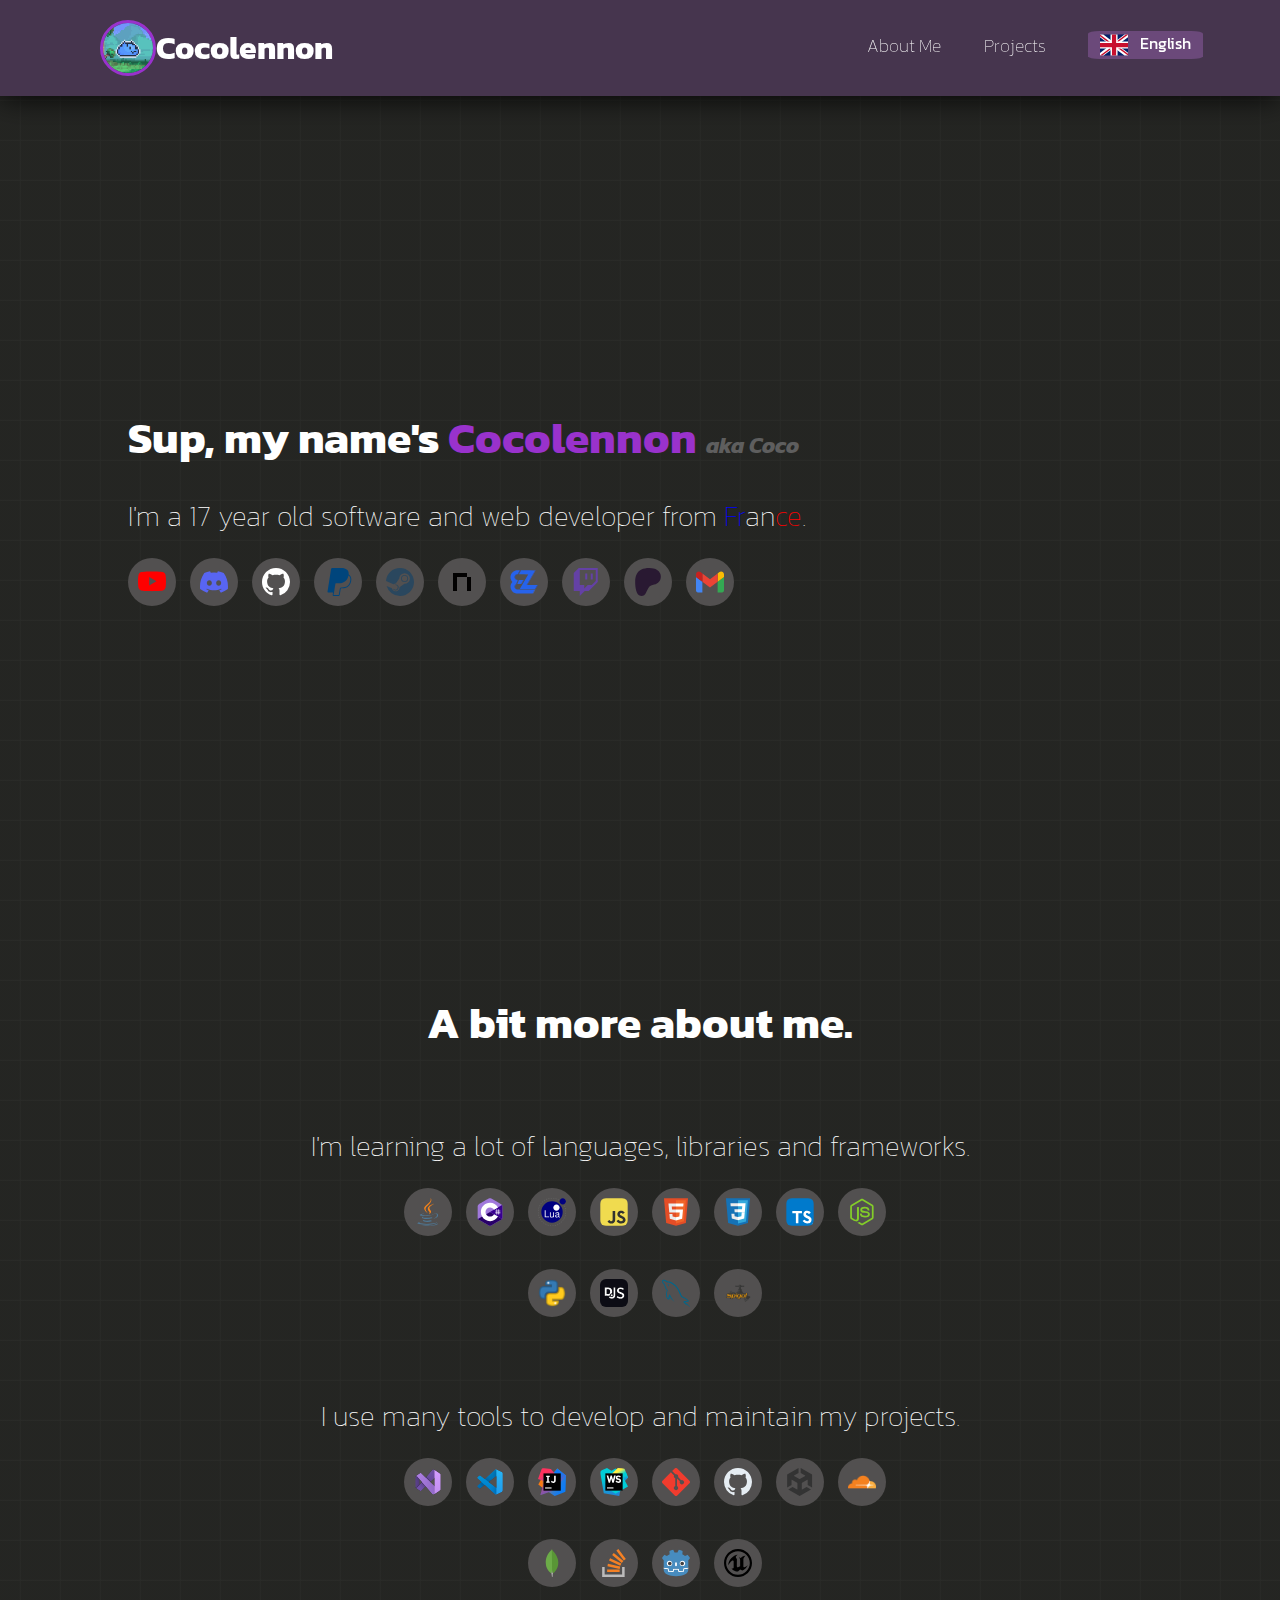
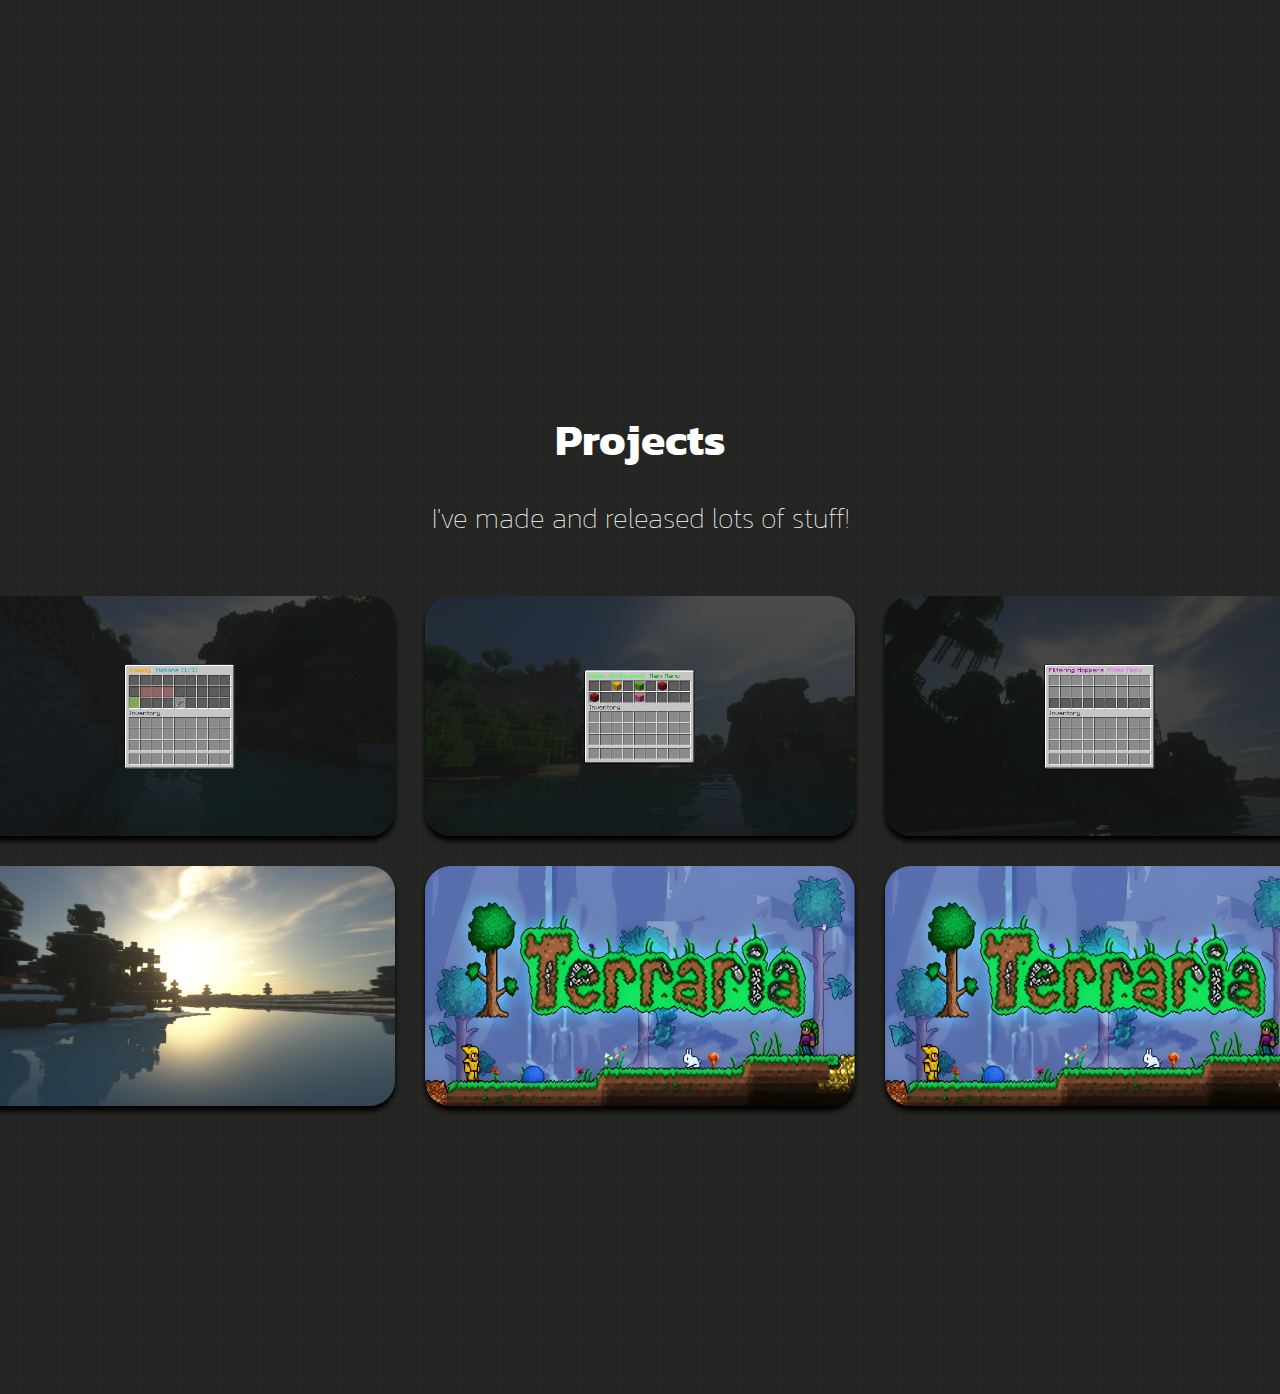
<file: index.html>
<!DOCTYPE html>
<html lang="en">
    <head>
        <meta charset="utf-8">
        <meta http-equiv="X-UA-Compatible" content="IE=edge">
        <title id="ltitle">Cocolennon's Dev Stuff</title>
        <link rel="icon" type="image/x-icon" href="favicon.png">
        <meta name="keywords" content="cocolennon, dev, french, developer, gamedev, webdev, coco, lennon"/>
        <meta name="description" content="I'm a 17 year old software and web developer from France.">
        <meta name="viewport" content="width=device-width, initial-scale=1">
        <meta content="#A020F0" data-react-helmet="true" name="theme-color">
        <meta content="https://www.cocolennon.xyz/favicon.png" property="og:image" />
        <link rel="stylesheet" href="styles.css">
        <script src="https://ajax.googleapis.com/ajax/libs/jquery/3.2.1/jquery.min.js"></script>
    </head>
    <body>
        <header class="header">
            <a href="#" class="logobar">
                <div class="discordpfp">
                    <img class="pfp" draggable="false" alt="Discord Avatar" src="images/host/Icon.gif">
                </div>
                <div class="logo">Cocolennon</div>
            </a>
            <nav class="navbar">
                <a href="#about-me" class="navbara" id="abme">About Me</a>
                <a href="#projects" class="navbara" id="nprojects">Projects</a> <!--hmm yes-->
                <!--
                <a href="#">Contact</a>-->
                <span class="lang-dropdown">
                    <div class="ld-bg">
                        <img class="ld-flag button-icon" draggable="false" alt="Current Language Flag" src="images/svgs/flags/en.svg" id="flg">
                        <p style="margin-left:1vw;" id="flgt">English</p>
                    </div>
                    <div class="lang-options">
                      <a href="#" class="lang-option" onclick="setLang('en')">
                        <img class="ld-flag button-icon" draggable="false" alt="English Flag" src="images/svgs/flags/en.svg">
                        <p style="margin-left:1vw;">English</p>
                      </a>
                      <a href="#" class="lang-option" onclick="setLang('fr')">
                        <img class="ld-flag button-icon" draggable="false" alt="French Flag" src="images/svgs/flags/fr.svg">
                        <p style="margin-left:1vw;">Français</p>
                      </a>
                      <a href="#" class="lang-option" onclick="setLang('es')">
                        <img class="ld-flag button-icon" draggable="false" alt="Spanish Flag" src="images/svgs/flags/es.svg">
                        <p style="margin-left:1vw;">Español</p>
                      </a>
                    </div>
                </span>
            </nav>
        </header>
        <h1 class="name">
            <span id="lname">Sup, my name's </span>
            <span style="color:darkorchid" id="lcoco">Cocolennon</span>
            <span class="aka" id="laka"> aka Coco</span>
        </h1>
        <h1 class="desc">
            <span id="lshort">I'm a 17 year old software and web developer from </span>
            <span style="color:blue" id="lfr">Fr</span><span id="lan">an</span><span style="color:red" id="lce">ce</span>.
        </h1>
        <div class="socials">
            <a href="https://www.youtube.com/@cocolennon_" target="_blank" draggable="false" class="button">
                <img class="button-icon" draggable="false" alt="YouTube" src="images/svgs/socials/youtube.svg">
            </a>
            <a href="https://discord.gg/yqG4u2JnrV" target="_blank" draggable="false" class="button">
                <img class="button-icon" draggable="false" alt="Discord" src="images/svgs/socials/discord.svg">
            </a>
            <a href="https://github.com/Cocolennon" target="_blank" draggable="false" class="button">
                <img class="button-icon" draggable="false" alt="GitHub" src="images/svgs/socials/github.svg">
            </a>
            <a href="https://paypal.me/Cocolennon" target="_blank" draggable="false" class="button">
                <img class="button-icon" draggable="false" alt="PayPal" src="images/svgs/socials/paypal.svg">
            </a>
            <a href="https://steamcommunity.com/id/Cocolennon" target="_blank" draggable="false" class="button">
                <img class="button-icon" draggable="false" alt="Steam" src="images/svgs/socials/steam.svg">
            </a>
            <a href="https://namemc.com/profile/CCocolennon.1" target="_blank" draggable="false" class="button">
                <img class="button-icon" draggable="false" alt="NameMC" src="images/svgs/socials/namemc.svg">
            </a>
            <a href="https://e-z.bio/cocolennon" target="_blank" draggable="false" class="button">
                <img class="button-icon" draggable="false" alt="E-Z Bio" src="images/svgs/socials/ezhost.svg">
            </a>
            <a href="https://www.twitch.tv/cocolennon_" target="_blank" draggable="false" class="button">
                <img class="button-icon" draggable="false" alt="Twitch" src="images/svgs/socials/twitch.svg">
            </a>
            <a href="https://www.patreon.com/Cocolennon" target="_blank" draggable="false" class="button">
                <img class="button-icon" draggable="false" alt="Patreon" src="images/svgs/socials/patreon.svg">
            </a>
            <a href="mailto:contact@cocolennon.xyz" target="_blank" draggable="false" class="button">
                <img class="button-icon" draggable="false" alt="GMail" src="images/svgs/socials/gmail.svg">
            </a>
        </div>
        <div class="about">
            <h1 id="about-me">A bit more about me.</h1>
            <h2 id="devlang">I'm learning a lot of languages, libraries and frameworks.</h2>
            <div class="langs">
                <a href="https://www.java.com" target="_blank" draggable="false" class="button">
                    <img class="button-icon" draggable="false" alt="Java" src="images/svgs/dev/lang/java.svg">
                </a>
                <a href="https://learn.microsoft.com/en-us/dotnet/csharp" target="_blank" draggable="false" class="button">
                    <img class="button-icon" draggable="false" alt="C#" src="images/svgs/dev/lang/csharp.svg">
                </a>
                <a href="https://www.lua.org" target="_blank" draggable="false" class="button">
                    <img class="button-icon" draggable="false" alt="Lua" src="images/svgs/dev/lang/lua.svg">
                </a>
                <a href="https://www.javascript.com" target="_blank" draggable="false" class="button">
                    <img class="button-icon rounded-corners" draggable="false" alt="JavaScript" src="images/svgs/dev/lang/javascript.svg">
                </a>
                <a href="https://html.com" target="_blank" draggable="false" class="button">
                    <img class="button-icon" draggable="false" alt="HTML5" src="images/svgs/dev/lang/html.svg">
                </a>
                <a href="https://www.css3.com" target="_blank" draggable="false" class="button">
                    <img class="button-icon" draggable="false" alt="CSS3" src="images/svgs/dev/lang/css.svg">
                </a>
                <a href="https://www.typescriptlang.org" target="_blank" draggable="false" class="button">
                    <img class="button-icon rounded-corners" draggable="false" alt="TypeScript" src="images/svgs/dev/lang/typescript.svg">
                </a>
                <a href="https://nodejs.org" target="_blank" draggable="false" class="button">
                    <img class="button-icon" draggable="false" alt="Node.JS" src="images/svgs/dev/lang/nodejs.svg">
                </a>
            </div>
            <div class = "langs-2">
                <a href="https://www.python.org" target="_blank" draggable="false" class="button">
                    <img class="button-icon" draggable="false" alt="Python" src="images/svgs/dev/lang/python.png">
                </a>
                <a href="https://discord.js.org" target="_blank" draggable="false" class="button">
                    <img class="button-icon rounded-corners" draggable="false" alt="Discord.JS" src="images/svgs/dev/lang/discordjs.svg">
                </a>
                <a href="https://www.mysql.com" target="_blank" draggable="false" class="button">
                    <img class="button-icon" draggable="false" alt="MySQL" src="images/svgs/dev/lang/mysql.svg">
                </a>
                <a href="https://www.spigotmc.org" target="_blank" draggable="false" class="button">
                    <img class="button-icon" draggable="false" alt="Spigot" src="images/svgs/dev/lang/spigot.png">
                </a>
            </div>
            <h2 id="tools">I use many tools to develop and maintain my projects.</h2>
            <div class="tools">
                <a href="https://visualstudio.microsoft.com" target="_blank" draggable="false" class="button">
                    <img class="button-icon" draggable="false" alt="Visual Studio 2022" src="images/svgs/dev/tools/VS2022.svg">
                </a>
                <a href="https://visualstudio.microsoft.com" target="_blank" draggable="false" class="button">
                    <img class="button-icon" draggable="false" alt="Visual Studio Code" src="images/svgs/dev/tools/VSC.svg">
                </a>
                <a href="https://www.jetbrains.com/idea/" target="_blank" draggable="false" class="button">
                    <img class="button-icon rounded-corners" draggable="false" alt="IntellIJ IDEA" src="images/svgs/dev/tools/intellij.svg">
                </a>
                <a href="https://www.jetbrains.com/webstorm/" target="_blank" draggable="false" class="button">
                    <img class="button-icon rounded-corners" draggable="false" alt="WebStorm" src="images/svgs/dev/tools/webstorm.svg">
                </a>
                <a href="https://git-scm.com" target="_blank" draggable="false" class="button">
                    <img class="button-icon" draggable="false" alt="Git" src="images/svgs/dev/tools/git.svg">
                </a>
                <a href="https://github.com" target="_blank" draggable="false" class="button">
                    <img class="button-icon" draggable="false" alt="GitHub" src="images/svgs/dev/tools/github.svg">
                </a>
                <a href="https://unity.com" target="_blank" draggable="false" class="button">
                    <img class="button-icon" draggable="false" alt="Unity" src="images/svgs/dev/tools/unity.svg">
                </a>
                <a href="https://www.cloudflare.com" target="_blank" draggable="false" class="button">
                    <img class="button-icon" draggable="false" alt="Cloudflare" src="images/svgs/dev/tools/cloudflare.png">
                </a>
            </div>
            <div class="tools2">
                <a href="https://www.mongodb.com" target="_blank" draggable="false" class="button">
                    <img class="button-icon" draggable="false" alt="MongoDB" src="images/svgs/dev/tools/mongodb.svg">
                </a>
                <a href="https://stackoverflow.com" target="_blank" draggable="false" class="button">
                    <img class="button-icon" draggable="false" alt="StackOverflow" src="images/svgs/dev/tools/stackoverflow.svg">
                </a>
                <a href="https://godotengine.org" target="_blank" draggable="false" class="button">
                    <img class="button-icon" draggable="false" alt="Godot Engine" src="images/svgs/dev/tools/godotengine.svg">
                </a>
                <a href="https://www.unrealengine.com/" target="_blank" draggable="false" class="button">
                    <img class="button-icon" draggable="false" alt="Unreal Engine" src="images/svgs/dev/tools/unrealengine.svg">
                </a>
            </div>
        </div>
        <div class="projects">
            <h1 id="projects">Projects</h1>
            <h2 id="projs">I've made and released lots of stuff!</h2>
            <div class="holderp">
                <a class="projholder" href="https://www.spigotmc.org/resources/towny-spawn-menu.105225/" target="_blank">
                    <img src="images/projects/townyspawnmenu.png" class="projimg">
                    <div class="projinfo">
                        <h2 class="projtitle">Towny Spawn Menu</h2>
                        <p class="projdesc">Towny Spawn Menu is a Towny addon which adds a simple and cool menu to browse through all your server's nations and towns in a breeze. Guess what, you can teleport to them by clicking too!</p>
                    </div>
                </a>
                <a class="projholder" href="https://www.spigotmc.org/resources/animated-nicknames-now-supports-velocity.111356/" target="_blank">
                    <img src="images/projects/animatednicknames.png" class="projimg">
                    <div class="projinfo">
                        <h2 class="projtitle">Animated Nicknames</h2>
                        <p class="projdesc">Animated Nicknames is a plugin which adds style to your in-game name by adding nice animations both in the player list (tab).</p>
                    </div>
                </a>
                <a class="projholder" href="https://www.spigotmc.org/resources/filtering-hoppers.111606/" target="_blank">
                    <img src="images/projects/filteringhoppers.png" class="projimg">
                    <div class="projinfo">
                        <h2 class="projtitle">Filtering Hoppers</h2>
                        <p class="projdesc">Filtering Hoppers is a free and open source alternative to the many other hopper utility plugins already out there.</p>
                    </div>
                </a>
                <a class="projholder" href="https://www.spigotmc.org/resources/stats-editor.111167/" target="_blank">
                    <img src="images/projects/statseditor.png" class="projimg">
                    <div class="projinfo">
                        <h2 class="projtitle">Stats Editor</h2>
                        <p class="projdesc">Stats Editor allows you to edit in-game statistics which affect many different things like how many phantoms spawn above you at night, or how often.</p>
                    </div>
                </a>
                <a class="projholder" href="https://steamcommunity.com/sharedfiles/filedetails/?id=2966042562" target="_blank">
                    <img src="images/projects/terraria.png" class="projimg">
                    <div class="projinfo">
                        <h2 class="projtitle">No More Bats</h2>
                        <p class="projdesc">No More Bats prevents every type of bats from spawning into your world. Have fun exploring and mining without being attacked by those pesky flying rats every 5 seconds!</p>
                    </div>
                </a>
                <a class="projholder" href="https://steamcommunity.com/sharedfiles/filedetails/?id=2966702670" target="_blank">
                    <img src="images/projects/terraria.png" class="projimg">
                    <div class="projinfo">
                        <h2 class="projtitle">No More Worms</h2>
                        <p class="projdesc">No More Worms prevents every type of worms from spawning into your world. Have fun exploring and mining without being attacked by those annoying digging rats every 5 seconds!</p>
                    </div>
                </a>
            </div>
        </div>
        <div class="e">eaea</div> <!--This is here to push the elements up, letting a gap between the page's footer and the first element above it-->
        <script src="script.js"></script>
    </body>
</html>
</file>
<file: styles.css>
@import url('https://fonts.googleapis.com/css2?family=Kanit:wght@500&display=swap');

* {
    margin: 0;
    padding: 0;
    font-family: 'Kanit', sans-serif;
    text-decoration: none;
    -webkit-user-select: none;
    -ms-user-select: none;
    user-select: none;
}

::-webkit-scrollbar {
    width: 10px;
}

::-webkit-scrollbar-track {
    background: rgb(84, 32, 110);
}

::-webkit-scrollbar-thumb {
    background: #9000ff;
}

::-webkit-scrollbar-thumb:hover {
    background: #a600ff;
}

html {
    min-height: 100vh;
}

body {
    background-image: linear-gradient(rgba(36,37,34,0.9),rgba(36,37,34,0.9)), url('images/grid.png');
}

.header {
    position: fixed;
    top: 0;
    left: 0;
    width: 100%;
    padding: 20px 100px;
    background:#46354e;
    display: inline-flex;
    justify-content: space-between;
    align-items: center;
    box-sizing: border-box;
    z-index: 100;
    box-shadow: 0px 0px 30px;
}

.logo {
    font-size: 32px;
    color: #fff;
    text-decoration: none;
    font-weight: bolder;
}

.logobar {
    display: flex;
    justify-content: space-between;
    align-items: center;
    flex: 0.28;
}

.navbara {
    position: relative;
    font-size: 18px;
    color: #fff;
    font-weight: lighter;
    text-decoration: none;
    margin-left: 3vw;
    transition: .3s;
}

.navbara:hover {
    color: darkorchid;
}

.navbara::before {
    content: '';
    position: absolute;
    top: 100%;
    left: 50%;
    width: 0;
    height: 2px;
    background: #fff;
    transition: .3s;
}

.navbara:hover::before {
    width: 100%;
    left: 0;
    background: darkorchid;
}

.placeholder {
    display: none;
}

.ld-bg {
    position: relative;
    display: inline-flex;
    background-color: #6b497a;
    width: 125%;
    border-radius: 10%;
    transition: .3s;
}

.ld-flag {
    margin-left: 10%;
}

.ld-bg p {
    color: white;
}

.ld-bg:hover {
    background-color: darkorchid;
}

.lang-dropdown {
    border-radius: 30%;
    display: inline-block;
    align-self: center;
    position: relative;
    margin-left: 3vw;
    vertical-align: middle;
}

.lang-options {
    background-color: #5a4264;
    border-radius: 10%;
    display: none;
    position: absolute;
    width: 125%;
    overflow: auto;
}

.lang-option {
    display:inline-flex;
    color: white;
    transition: .3s;
    margin-top: 0.5vw;
}

.lang-option:hover {
    color: darkorchid;
}
  
.lang-dropdown:hover .lang-options {
    display: block;
}

.name {
    position: absolute;
    top: 45%;
    left: 10%;
    color: #fff;
    font-size: 44px;
}

.aka {
    color: rgb(94, 94, 94);
    font-size: 22px;
    font-style: italic;
}

.desc {
    position: absolute;
    top: 55%;
    left: 10%;
    color: #fff;
    font-size: 44px;
    font-size: 28px;
    font-weight: lighter;
}

.socials {
    position: absolute;
    top: 62%;
    left: 9.2%;
}

.button {
    background-color: #525050;
    border-radius: 50%;
    padding: 10px;
    display: inline-flex;
    margin-left: 10px;
    transition: 0.3s;
}

.button-icon {
    width: 28px;
    height: 28px;
}

.button:hover {
    background-color: #949191;
    border-radius: 30%;
}

#about-me {
    position: absolute;
    top: 110%;
    text-align: center;
    display: block;
    width: 100%;
    color: white;
    font-size: 44px;
}

#devlang {
    position: absolute;
    top: 125%;
    text-align: center;
    display: block;
    width: 100%;
    color: white;
    font-size: 28px;
    font-weight: lighter;
}

.langs {
    position: absolute;
    top: 132%;
    text-align: center;
    display: block;
    width: 100%;
}

.langs-2 {
    position: absolute;
    top: 141%;
    text-align: center;
    display: block;
    width: 100%;
}

#tools {
    position: absolute;
    top: 155%;
    text-align: center;
    display: block;
    width: 100%;
    color: white;
    font-size: 28px;
    font-weight: lighter;
}

.tools {
    position: absolute;
    top: 162%;
    text-align: center;
    display: block;
    width: 100%;
}

.tools2 {
    position: absolute;
    top: 171%;
    text-align: center;
    display: block;
    width: 100%;
}

.rounded-corners {
    border-radius: 0.375rem;
}

.discordpfp {
    overflow: hidden;
    width: 50px;
    height: 50px;
    border-radius: 50rem;
    border: darkorchid;
    border-style: solid;
    border-width: 0.2rem;
}

.pfp {
    position: relative;
    width: 50px;
    height: 50px;
}

#projects {
    position: absolute;
    top: 223%;
    text-align: center;
    display: block;
    width: 100%;
    color: white;
    font-size: 44px;
}

#projs {
    position: absolute;
    top: 233%;
    text-align: center;
    display: block;
    width: 100%;
    color: white;
    font-size: 28px;
    font-weight: lighter;
}

.holderp {
    position: absolute;
    top: 244%;
    display: grid;
    grid-template-columns: auto auto auto;
    gap: 30px;
    width: 100%;
    align-items: center;
    justify-content: center;
    text-align: center;
}

.projholder {
    position: relative;
    width: 430px;
    height: 240px;
    overflow: hidden;
    text-overflow: clip;
    border-radius: 2vw;
    transition: 0.3s;
    text-align: center;
    box-shadow: 0px 5px 5px black;
}

.projimg {
    width: 100%;
    transition: 0.3s;
}

.projinfo {
    display: none;
}

.projimg:hover + .projinfo {
    display: block;
}

.projimg:hover {
    filter:brightness(25%)
}

.projtitle {
    top: 5%;
    width: 100%;
    position: absolute;
    color: #fff;
    text-align: center;
    pointer-events: none;
}

.projdesc {
    top: 35%;
    left: 12.5%;
    width: 75%;
    position: absolute;
    text-align: center;
    color: #fff;
    font-size: 16px;
    pointer-events: none;
}

.e {
    position: absolute;
    top: 330%;
    color: rgba(0, 0, 0, 0.0000001);
}
</file>
